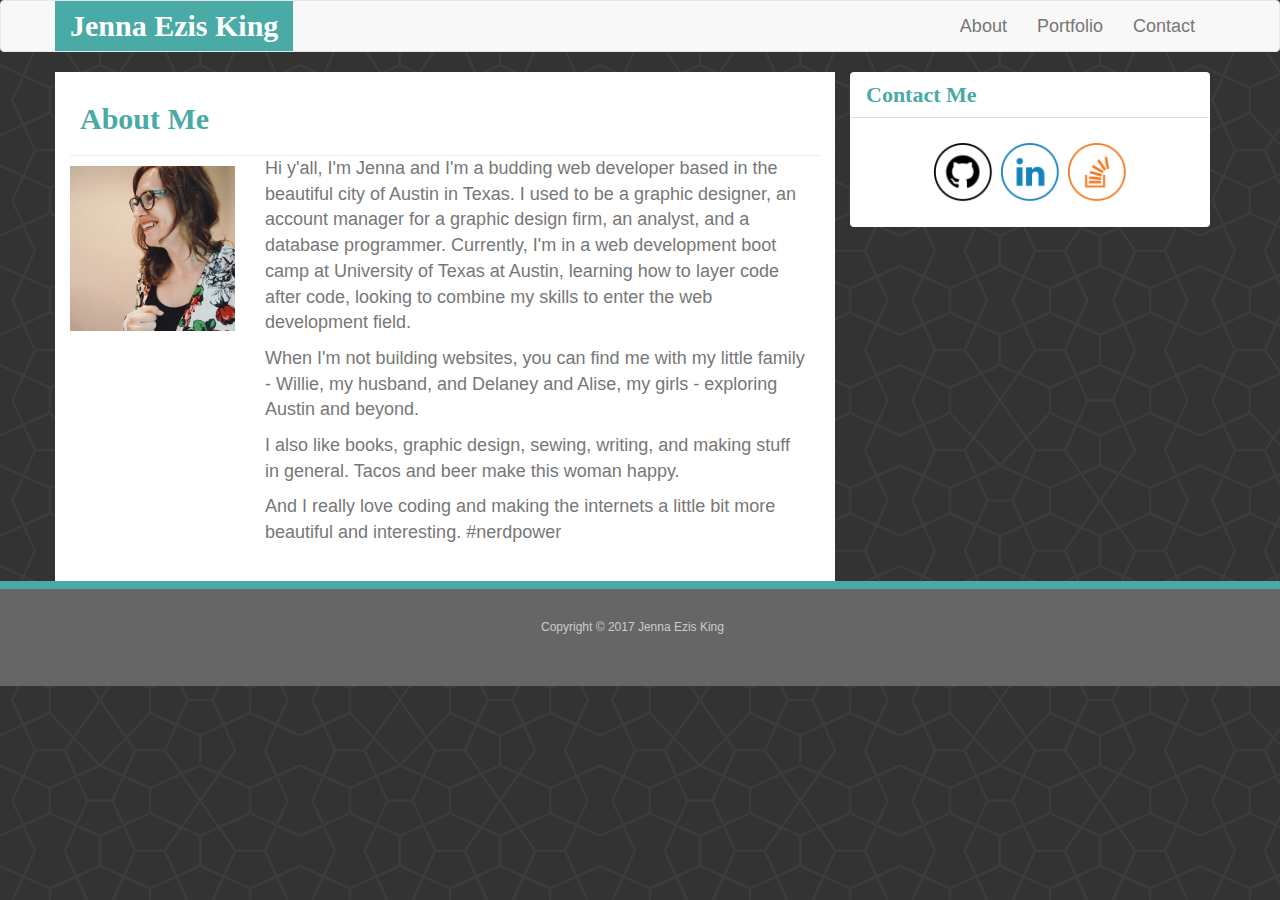
<file: index.html>
<!DOCTYPE html>
<html lang="en-us">
<head>
  <title>About Jenna</title>
  <meta name="viewport" content="width-device-width, initial scale=1.0">
    
  <link rel="stylesheet" type="text/css" href="assets/css/reset.css"> 
    
  <link rel="stylesheet" href="https://maxcdn.bootstrapcdn.com/bootstrap/3.3.6/css/bootstrap.min.css">  
  
  <link rel="stylesheet" type="text/css" href="assets/css/style.css">

</head>

<body>  
  <nav class="navbar navbar-default">
    <div class="container">
      <div class="navbar-header">
       <a class="navbar-brand" id="header-1" href="index.html">Jenna Ezis King</a>
      </div>

      <div class= "navbar-collapse" id="bs-example-navbar-collapse-1">
        <ul class="nav navbar-nav navbar-right">
          <li><a href="index.html">About</a></li>
          <li><a href="portfolio.html">Portfolio</a></li>
          <li><a href="contact.html">Contact</a></li>
        </ul>
      </div>
    </div>
  </nav>


<!-- Main Section  -->    	
  <div class="container">
  	<div class="row">
      
      <div class="col-md-8 background">
        <div class="page-header pad-me-pls">
  	    	<h2>About Me</h2>
  	    </div>
  	
        <div class="row bottom-pad">    
          <div class="col-md-3">
            <img src="assets/images/jenna.jpg" alt="Jenna's selfie" class="img-responsive" id="bio-image">
          </div>
        
          <div class="col-md-9">

            <p>Hi y'all, I'm Jenna and I'm a budding web developer based in the beautiful city of Austin in Texas. I used   to be a graphic designer, an account manager for a graphic design firm, an analyst, and a database programmer. Currently, I'm in a web development boot camp at University of Texas at Austin, learning how to layer code after code, looking to combine my skills to enter the web development field.</p>

            <p>When I'm not building websites, you can find me with my little family - Willie, my husband, and Delaney and Alise, my girls - exploring Austin and beyond.</p>

            <p>I also like books, graphic design, sewing, writing, and making stuff in general. Tacos and beer make this woman happy.</p>
            <p>And I really love coding and making the internets a little bit more beautiful and interesting. #nerdpower </p>
        
          </div>
        </div>
      </div>
  	    
      <div class="col-md-4">
        <div class="panel" id="panel-margins">
          <div class="panel-heading" id="panel-border"" >
    				  <h2 class="panel-title h2-redo">Contact Me</h2>
  				</div>
  				
         <div class="panel-body navbar-btn text-center">  
                  <a href="https://github.com/annejsize" target="_blank"> <img class="icon-image" src="assets/images/if_github.png" alt="Github Logo" ></a>
                  <a href="https://www.linkedin.com/in/jennaezisking/" target="_blank"><img class="icon-image" src="assets/images/if_linkedin.png" alt="linkedin logo"></a>
                  <a href="https://stackoverflow.com/users/8468274/jenna-ezis-king" target="_blank"><img class="icon-image" src="assets/images/if_stackoverflow.png" alt="github logo"></a>
          </div>
        </div>
      </div>
    </div>
  </div>
  
<footer class="footer">
  <div class="container">
      <div class="row">     
        <div class="col-md-12">
          <p class="text-center ">Copyright &copy; 2017 Jenna Ezis King</p> 
        </div>
      </div>
  </div>

</footer>


  
  <!-- jQuery CDN -->
  <script src="https://ajax.googleapis.com/ajax/libs/jquery/1.11.3/jquery.min.js"></script>

  <!-- Bootstrap JavaScript CDN -->
  <script src="https://maxcdn.bootstrapcdn.com/bootstrap/3.3.7/js/bootstrap.min.js"></script>
</body>

</html>
</file>
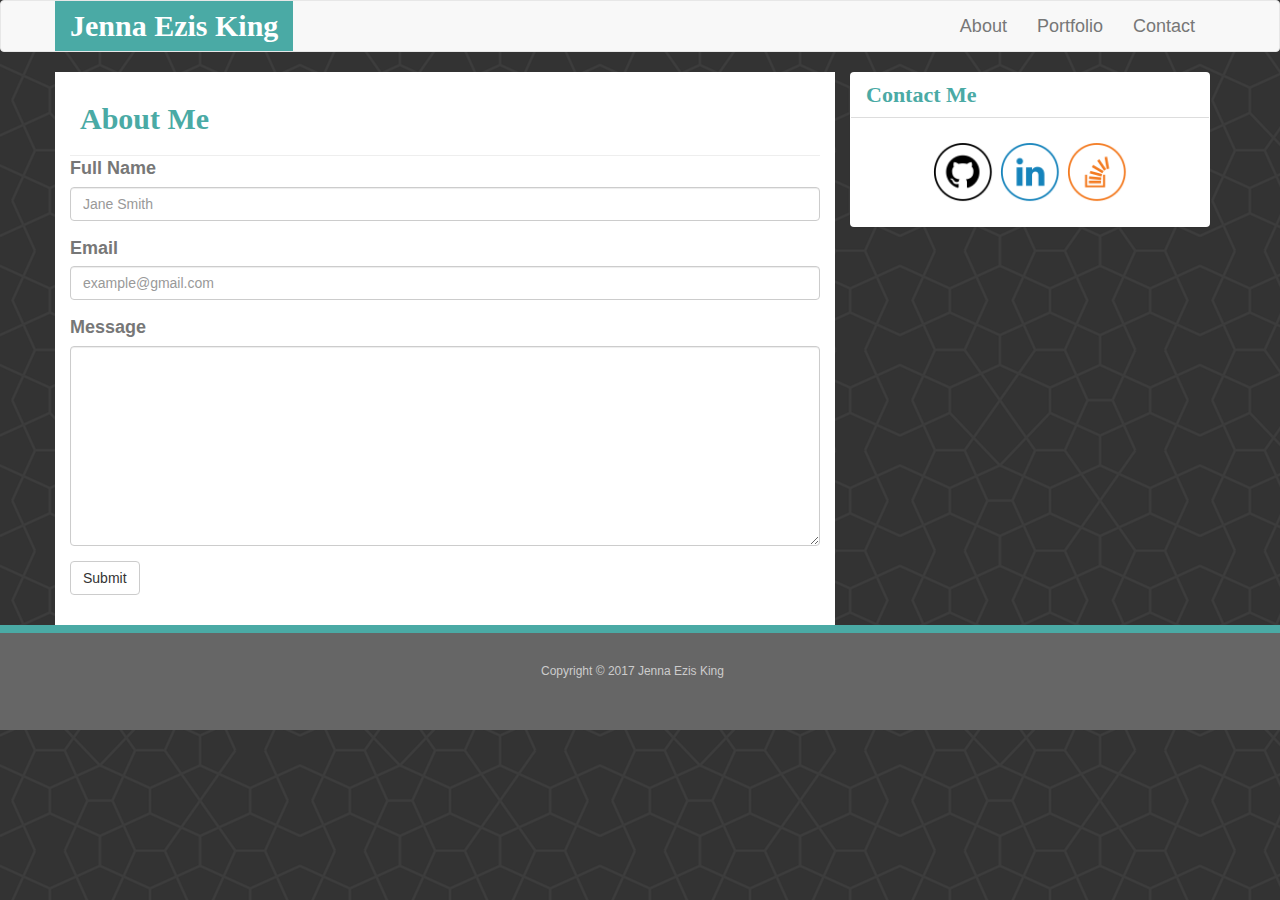
<file: contact.html>
<!DOCTYPE html>
<html lang="en-us">
<head>
  <meta name="viewport" content="width-device-width, initial scale=1.0">
  <link rel="stylesheet" type="text/css" href="assets/css/reset.css"> 
 	
  <link rel="stylesheet" href="https://maxcdn.bootstrapcdn.com/bootstrap/3.3.6/css/bootstrap.min.css">

  <link rel="stylesheet" type="text/css" href="assets/css/style.css">

<style>
/*  * {
	   border: 1px solid black;
    } */
</style>

</head>
	
<body>
  <nav class="navbar navbar-default">
    <div class="container">
      <div class="navbar-header">
       <a class="navbar-brand" id="header-1" href="index.html">Jenna Ezis King</a>
      </div>

      <div class= "navbar-collapse" id="bs-example-navbar-collapse-1">
        <ul class="nav navbar-nav navbar-right">
          <li><a href="index.html">About</a></li>
          <li><a href="portfolio.html">Portfolio</a></li>
          <li><a href="contact.html">Contact</a></li>
        </ul>
      </div>
    </div>
  </nav>
	
  <div class="container">
  	<div class="row">
      
      <div class="col-md-8 background">
        <div class="page-header pad-me-pls">
  	    	<h2>About Me</h2>
  	    </div>

        <div class="row bottom-pad">    
          <div class="col-md-12">
            <form>
  			     <!---<form class="form-edits"action="mailto:annejsize@gmail.com" method="post" enctype="text/plain">
              -->
              <div class="form-group">
    		          <label for="fname">Full Name</label>
    		          <input type="text" class="form-control" id="name" name="name" placeholder="Jane Smith">
              </div>
              <div class="form-group">
    		          <label for="email">Email</label>
    		          <input type="text" class="form-control" id="email" name="email" placeholder="example@gmail.com">
              </div>
              <div class="form-group">
    		          <label for="message">Message</label>
    		          <textarea class="form-control" id="message" name="message" style="height:200px"></textarea>
              </div>
    		      <button type="submit" class="btn btn-default bottom-pad">Submit</button>
			       </form>
  		  </div>
  		</div>
  	</div> 

<!-- The Connect with Me Section -->
      <div class="col-md-4">
        <div class="panel" id="panel-margins">
          <div class="panel-heading" id="panel-border"" >
              <h2 class="panel-title h2-redo">Contact Me</h2>
          </div>
          
          <div class="panel-body navbar-btn text-center">  
                  <a href="https://github.com/annejsize" target="_blank"> <img class="icon-image" src="assets/images/if_github.png" alt="Github Logo" ></a>
                  <a href="https://www.linkedin.com/in/jennaezisking/" target="_blank"><img class="icon-image" src="assets/images/if_linkedin.png" alt="linkedin logo"></a>
                  <a href="https://stackoverflow.com/users/8468274/jenna-ezis-king" target="_blank"><img class="icon-image" src="assets/images/if_stackoverflow.png" alt="github logo"></a>
          </div>
        </div>
      </div>
    </div>
  </div>

  <footer class="footer">
  <div class="container">
      <div class="row">     
        <div class="col-md-12">
          <p class="text-center ">Copyright &copy; 2017 Jenna Ezis King</p> 
        </div>
      </div>
  </div>

</footer>

  
  <!-- jQuery CDN -->
  <script src="https://ajax.googleapis.com/ajax/libs/jquery/1.11.3/jquery.min.js"></script>

  <!-- Bootstrap JavaScript CDN -->
  <script src="https://maxcdn.bootstrapcdn.com/bootstrap/3.3.7/js/bootstrap.min.js"></script>
</body>

</html>
</file>
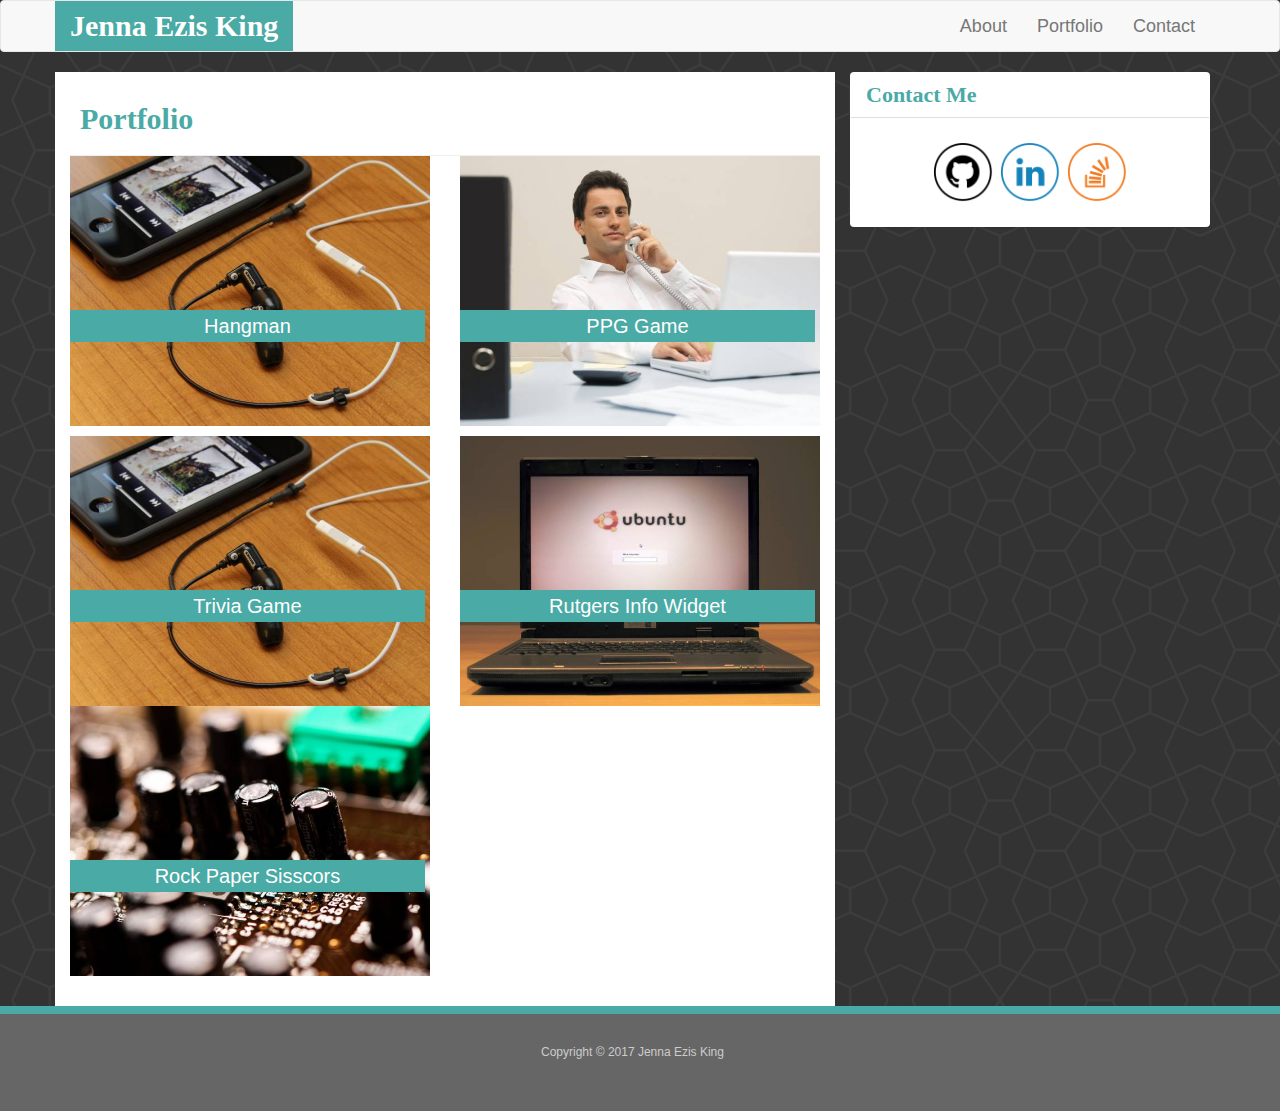
<file: portfolio.html>
<!DOCTYPE html>
<html lang="en-us">
<head>
  <meta name="viewport" content="width-device-width, initial scale=1.0">
  <link rel="stylesheet" type="text/css" href="assets/css/reset.css"> 
 	
  <link rel="stylesheet" href="https://maxcdn.bootstrapcdn.com/bootstrap/3.3.6/css/bootstrap.min.css">
	
  <link rel="stylesheet" type="text/css" href="assets/css/style.css">

<style>
/*  * {
	   border: 1px solid black;
    } */
</style>

</head>
	
<body>  
  <nav class="navbar navbar-default">
    <div class="container">
      <div class="navbar-header">
       <a class="navbar-brand" id="header-1" href="index.html">Jenna Ezis King</a>
      </div>

      <div class= "navbar-collapse" id="bs-example-navbar-collapse-1">
        <ul class="nav navbar-nav navbar-right">
          <li><a href="index.html">About</a></li>
          <li><a href="portfolio.html">Portfolio</a></li>
          <li><a href="contact.html">Contact</a></li>
        </ul>
      </div>
    </div>
  </nav>
	
<!-- Main Section  -->    	
  <div class="container">
  	<div class="row">
      
      <div class="col-md-8 background">
        <div class="page-header pad-me-pls">
			
        <h2>Portfolio</h2>
  	    </div>
  	
        <div class="row addmargins">    
          <div class="col-xs-6">
				    <img class="img-responsive" src="assets/images/portpic_1.jpg" alt="Portfolio One Pic">
            <h4 class="port-tags">Hangman</h4>
          </div>

          <div class="col-xs-6">
				    <img class="img-responsive" src="assets/images/portpic_2.jpg" alt="Portfolio Two Pic">
            <h4 class="port-tags">PPG Game</h4>	
			   </div>
		    </div>
		
		<div class="row">
        <div class="col-xs-6">
				  <img class="img-responsive" src="assets/images/portpic_3.jpg" alt="Portfolio Three Pic">
				  <h4 class="port-tags">Trivia Game</h4>	
			</div>

          	<div class="col-xs-6">
					<img class="img-responsive" src="assets/images/portpic_4.jpg" alt="Portfolio Four Pic">
					<h4 class="port-tags">Rutgers Info Widget</h4>	
			</div>
		</div>
		
		<div class="row bottom-pad">
          	<div class="col-xs-6">
				<img class="img-responsive bottom-pad" src="assets/images/portpic_5.jpg" alt="Portfolio Five Pic">
				<h4 class="port-tags">Rock Paper Sisscors</h4>
			</div>
          	<div class="col-xs-6">	&nbsp;
          	</div>
         </div>	
     </div>	

      <div class="col-md-4">
        <div class="panel" id="panel-margins">
          <div class="panel-heading" id="panel-border"" >
    				  <h2 class="panel-title h2-redo">Contact Me</h2>
  				</div>
  				
          <div class="panel-body navbar-btn text-center">  
                  <a href="https://github.com/annejsize" target="_blank"> <img class="icon-image" src="assets/images/if_github.png" alt="Github Logo" ></a>
                  <a href="https://www.linkedin.com/in/jennaezisking/" target="_blank"><img class="icon-image" src="assets/images/if_linkedin.png" alt="linkedin logo"></a>
                  <a href="https://stackoverflow.com/users/8468274/jenna-ezis-king" target="_blank"><img class="icon-image" src="assets/images/if_stackoverflow.png" alt="github logo"></a>
  				</div>
        </div>
      </div>
    </div>
  </div>

  <footer class="footer">
  <div class="container">
      <div class="row">     
        <div class="col-md-12">
          <p class="text-center ">Copyright &copy; 2017 Jenna Ezis King</p> 
        </div>
      </div>
  </div>

</footer>

  
  <!-- jQuery CDN -->
  <script src="https://ajax.googleapis.com/ajax/libs/jquery/1.11.3/jquery.min.js"></script>

  <!-- Bootstrap JavaScript CDN -->
  <script src="https://maxcdn.bootstrapcdn.com/bootstrap/3.3.7/js/bootstrap.min.js"></script>
</body>

</html>
</file>
<file: assets/css/style.css>
/* 
=================
Stylin' The Site
================= 

—----Elements within Body Styling ----- 
*/

body {
  font-family: Arial, "Helvetica Neue", Helvetica, sans-serif;
  font-size: 18px;
  color: #777;
  background-image: url('../images/congruent_outline.png');
}

* {
  box-sizing: border-box;
}

.background {
    background-color: white;
}

#header-1 {
    font-family: Georgia, Times, "Times New Roman", serif;
    font-size: 30px;
    font-weight: 700;
    color: #fff;
    background: #4aaaa5;
}

#bio-image {
    width: 200px;
    height: auto;
    margin-top: 10px;
    margin-right: 25px;
    float: left;
}

.icon-image {    
    width: 62px;
    height: 62px;
}

.icon-image:last-child {
    margin-right: 0;
}

.port-image {
  width: 100%;
  border: 0 none;
  opacity: 0.8;
}

.port-labels {
  position: relative;
  float: left;
  width: 100%;
  margin: 20px 20px 25px 0;
  overflow: auto;
}

.port-labels:nth-child(even) {
  margin-right: 40px;
}

.port-tags {
    background-color: #4aaaa5;
    text-align: center;
    font-size: 20px;
    color: white;
    width:91%;
    top: 144px;
    z-index: 1;
    position: absolute;
    padding: 5px 0;
}

footer {
  padding: 30px 0;
  clear: both;
  font-size: 12px;
  color: #fff;
  color: #ccc;
  text-align: center;
  background: #666;
  border-top: 8px solid #4aaaa5;
}

#panel-border {
    border-color: #ddd;
}

 /* —----Font Styling----- 
*/

h1,
h2,
h3 {
  font-family: Georgia, Times, "Times New Roman", serif;
  font-weight: 700;
  color: #4aaaa5;
}

#f-center{
    text-align: center;
}

a {
    text-decoration: none;
}

h1 {
  padding-bottom: 20px;
  font-size: 30px;
  line-height: 49px;
  border-bottom: 3px solid #ddd;
}

.h2-redo {
  font-size: 22px;
  font-family: Georgia, Times, "Times New Roman", serif;
  font-weight: 700;
  color: #4aaaa5;
}

p:last-child {
    margin-bottom: 20px;
}

p {
  padding: 0 15px 0 0;
}

.bottom-pad {
  margin-bottom: 15px;
}

.pad-me-pls {
  padding: 10px;
  margin:0;
}

.addmargins {
    margin-bottom:10px;
}

 /* 
—----List Styling----- 
*/

ul {
    list-style-type: none;
    margin: 0;
    padding: 0;
}

li {
    display: inline;
    color: #777777;
}


 /*
</file>
